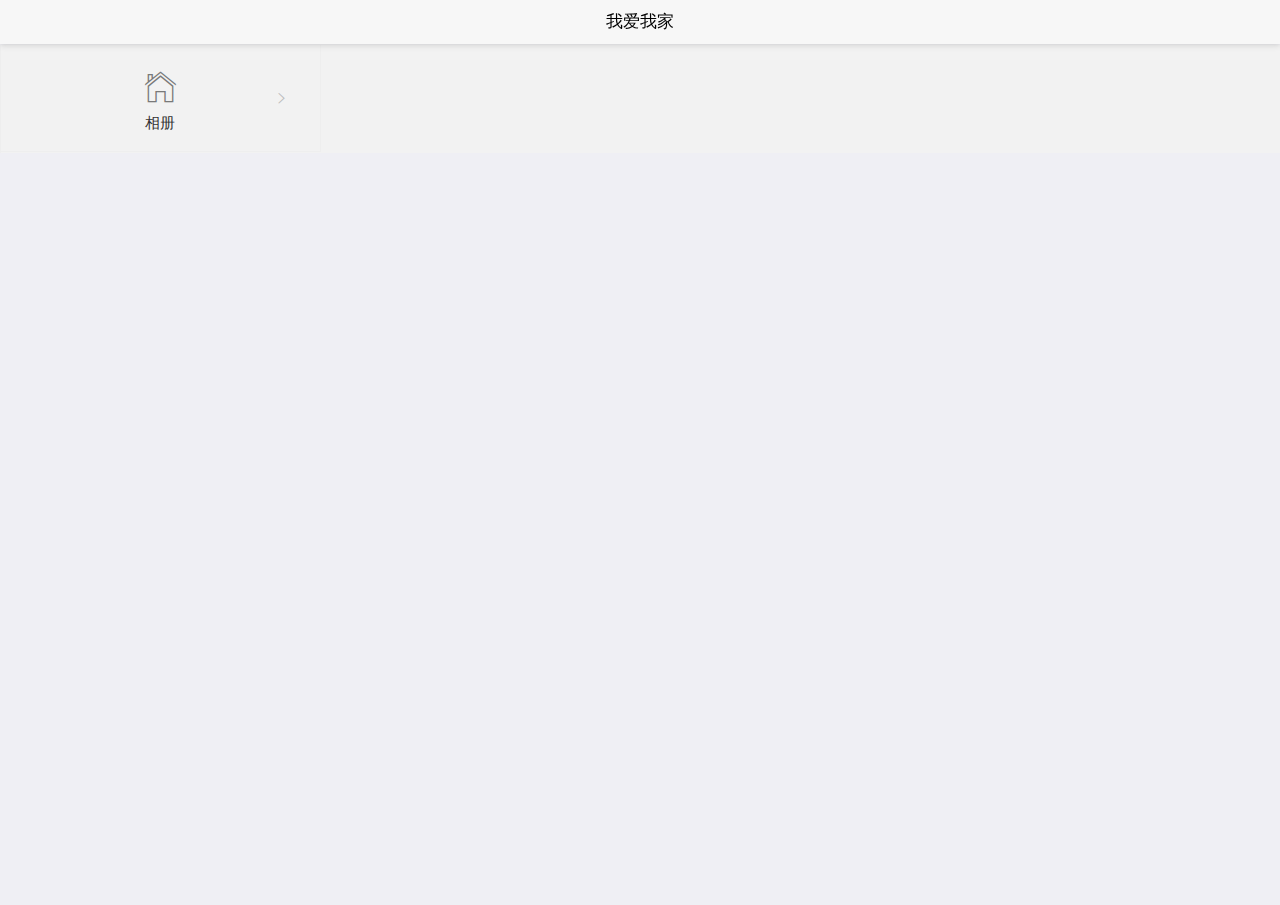
<file: index.html>
<!DOCTYPE html>
<html>

	<head>
		<meta charset="utf-8">
		<title>Hello MUI</title>
		<meta name="viewport" content="width=device-width, initial-scale=1,maximum-scale=1, user-scalable=no">
		<meta name="apple-mobile-web-app-capable" content="yes">
		<meta name="apple-mobile-web-app-status-bar-style" content="black">

		<link rel="stylesheet" href="css/mui.min.css">
	</head>

	<body>
		<header class="mui-bar mui-bar-nav">
			<h1 class="mui-title">我爱我家</h1>
		</header>
		<script src="js/mui.min.js"></script>
		<script src="js/update.js" type="text/javascript" charset="utf-8"></script>
		<script>
			var menu = null,
				main = null;
			var showMenu = false;
			mui.init({
				swipeBack: false,
				statusBarBackground: '#f7f7f7',
				gestureConfig: {
					doubletap: true
				},
				subpages: [{
					id: 'home',
					url: 'home.html',
					styles: {
						top: '45px',
						bottom: 0,
						bounce: 'vertical'
					}
				}]
			});
			mui.plusReady(function() {
				//仅支持竖屏显示
				plus.screen.lockOrientation("portrait-primary");
				main = plus.webview.currentWebview();
				main.addEventListener('maskClick', closeMenu);
				//处理侧滑导航，为了避免和子页面初始化等竞争资源，延迟加载侧滑页面；
				setTimeout(function() {
					menu = mui.preload({
						id: 'index-menu',
						url: 'index-menu.html',
						styles: {
							left: 0,
							width: '70%',
							zindex: -1
						},
						show: {
							aniShow: 'none'
						}
					});
				}, 200);
			});
			var isInTransition = false;
			/**
			 * 显示侧滑菜单
			 */
			function openMenu() {
				if (isInTransition) {
					return;
				}
				if (!showMenu) {
					//侧滑菜单处于隐藏状态，则立即显示出来；
					isInTransition = true;
					menu.setStyle({
						mask: 'rgba(0,0,0,0)'
					}); //menu设置透明遮罩防止点击
					menu.show('none', 0, function() {
						//主窗体开始侧滑并显示遮罩
						main.setStyle({
							mask: 'rgba(0,0,0,0.4)',
							left: '70%',
							transition: {
								duration: 150
							}
						});
						mui.later(function() {
							isInTransition = false;
							menu.setStyle({
								mask: "none"
							}); //移除menu的mask
						}, 160);
						showMenu = true;
					});
				}
			};
			/**
			 * 关闭菜单
			 */
			function closeMenu() {
				if (isInTransition) {
					return;
				}
				if (showMenu) {
					//关闭遮罩；
					//主窗体开始侧滑；
					isInTransition = true;
					main.setStyle({
						mask: 'none',
						left: '0',
						transition: {
							duration: 200
						}
					});
					showMenu = false;
					//等动画结束后，隐藏菜单webview，节省资源；
					mui.later(function() {
						isInTransition = false;
						menu.hide();
					}, 300);
				}
			};
			//点击左上角侧滑图标，打开侧滑菜单；
			document.querySelector('.mui-icon-bars').addEventListener('tap', function(e) {
				if (showMenu) {
					closeMenu();
				} else {
					openMenu();
				}
			});
			//敲击顶部导航，内容区回到顶部
			document.querySelector('header').addEventListener('doubletap', function() {
				main.children()[0].evalJS('mui.scrollTo(0, 100)');
			});
			//主界面向右滑动，若菜单未显示，则显示菜单；否则不做任何操作
			window.addEventListener("swiperight", openMenu);
			//主界面向左滑动，若菜单已显示，则关闭菜单；否则，不做任何操作；
			window.addEventListener("swipeleft", closeMenu);
			//侧滑菜单触发关闭菜单命令
			window.addEventListener("menu:close", closeMenu);
			window.addEventListener("menu:open", openMenu);
			//重写mui.menu方法，Android版本menu按键按下可自动打开、关闭侧滑菜单；
			mui.menu = function() {
					if (showMenu) {
						closeMenu();
					} else {
						openMenu();
					}
				}
				//处理右上角关于图标的点击事件；
			var subWebview = null,
				template = null;
			document.getElementById('info').addEventListener('tap', function() {
				if (!mui.os.plus) {
					mui.openWindow({
						url: "examples/info.html",
						id: "info",
						show: {
							aniShow: 'zoom-fade-out',
							duration: 300
						}
					});
					return;
				}
				if (subWebview == null) {
					//获取共用父窗体
					template = plus.webview.getWebviewById("default-main");
				}
				if (template) {
					subWebview = template.children()[0];
					subWebview.loadURL('examples/info.html');
					//修改共用父模板的标题
					mui.fire(template, 'updateHeader', {
						title: '关于',
						showMenu: false
					});
					template.show('slide-in-right', 150);
				}
				//				mui.openWindow({
				//					url:"examples/info.html",
				//					id:"info",
				//					show:{
				//						aniShow:'zoom-fade-out',
				//						duration:300
				//					}
				//				});
			});
			//首页返回键处理
			//处理逻辑：1秒内，连续两次按返回键，则退出应用；
			var first = null;
			mui.back = function() {
				if (showMenu) {
					closeMenu();
				} else {
					//首次按键，提示‘再按一次退出应用’
					if (!first) {
						first = new Date().getTime();
						mui.toast('再按一次退出应用');
						setTimeout(function() {
							first = null;
						}, 1000);
					} else {
						if (new Date().getTime() - first < 1000) {
							plus.runtime.quit();
						}
					}
				}
			};
		</script>
	</body>

</html>
</file>
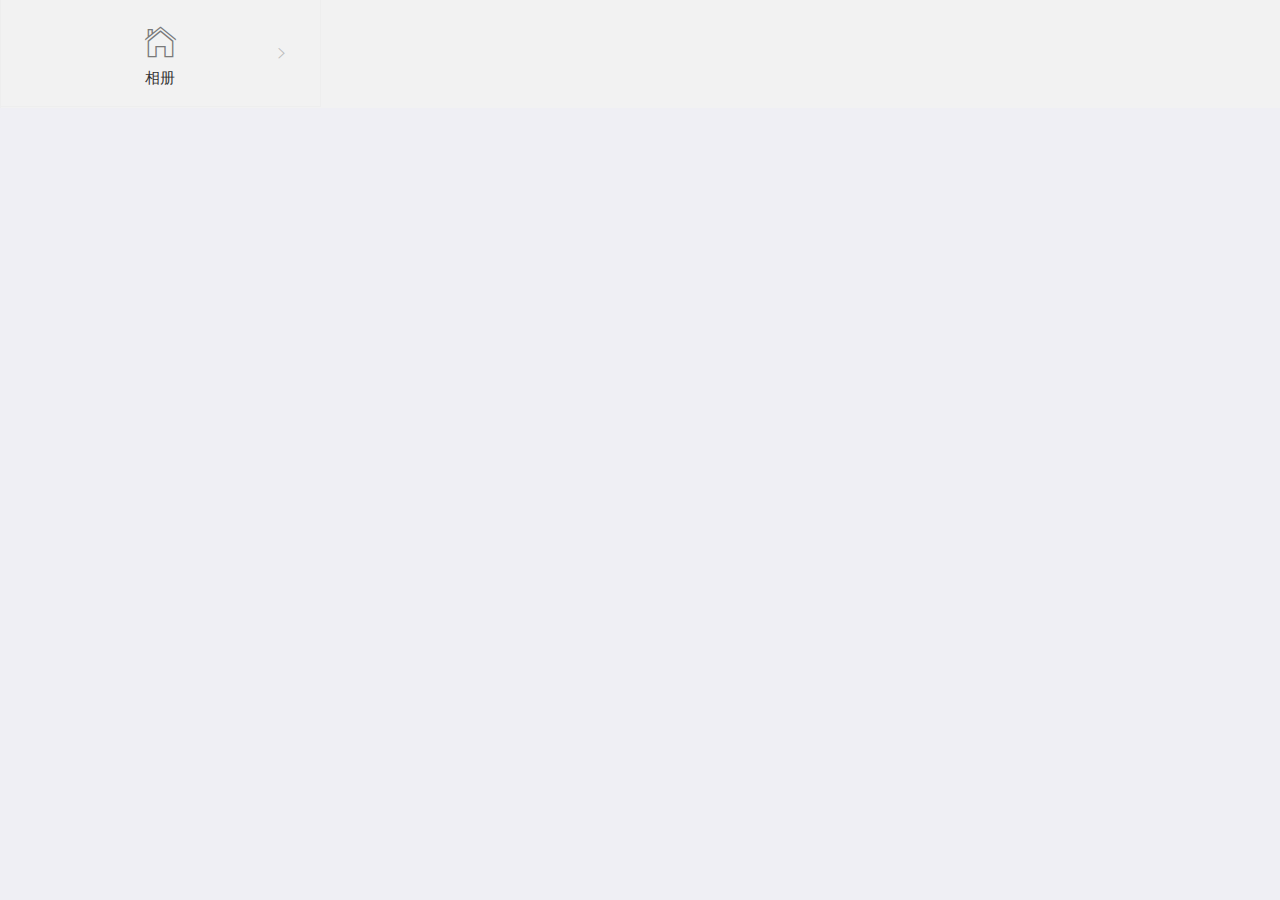
<file: home.html>
<!DOCTYPE html>
<html>

	<head>
		<meta charset="utf-8">
		<title>Hello MUI</title>
		<meta name="viewport" content="width=device-width, initial-scale=1,maximum-scale=1, user-scalable=no">
		<meta name="apple-mobile-web-app-capable" content="yes">
		<meta name="apple-mobile-web-app-status-bar-style" content="black">
		<link rel="stylesheet" href="css/mui.min.css">
		<style type="text/css">
			#list {
				/*避免导航边框和列表背景边框重叠，看起来像两条边框似得；*/
				margin-top: -1px;
			}
		</style>
	</head>

	<body>
		<div class="mui-content">
			<ul id="list" class="mui-table-view mui-grid-view mui-grid-9">
	            <li class="mui-table-view-cell mui-media mui-col-xs-4 mui-col-sm-3">
		            	<a class="mui-navigate-right" open-type="common" href="views/album_list.html">
	                    <span class="mui-icon mui-icon-home"></span>
	                    <div class="mui-media-body">相册</div>
		            </a>
	            </li>
	        </ul>
		</div>
		<script src="js/mui.min.js"></script>
		<script>
			var aniShow = "pop-in";
			 //只有ios支持的功能需要在Android平台隐藏；
			if (mui.os.android) {
				var list = document.querySelectorAll('.ios-only');
				if (list) {
					for (var i = 0; i < list.length; i++) {
						list[i].style.display = 'none';
					}
				}
				//Android平台暂时使用slide-in-right动画
				if(parseFloat(mui.os.version)<4.4){
					aniShow = "slide-in-right";
				}
			}
			//初始化，并预加载webview模式的选项卡			
			function preload () {
				mui.preload({
					url:'examples/tab-webview-main.html',
					styles: {
						popGesture: 'hide'
					}
				});
				mui.preload({
					url:"examples/pullrefresh_main.html",
					styles:{
						popGesture:'hide'
					}
				});
			}
			var templates = {};
			var getTemplate = function(name, header, content) {
				var template = templates[name];
				if (!template) {
					//预加载共用父模板；
					var headerWebview = mui.preload({
						url: header,
						id: name + "-main",
						styles: {
							popGesture: "hide",
						},
						extras: {
							mType: 'main'
						}
					});
					//预加载共用子webview
					var subWebview = mui.preload({
						url: !content ? "" : content,
						id: name + "-sub",
						styles: {
							top: '45px',
							bottom: '0px',
						},
						extras: {
							mType: 'sub'
						}
					});
					subWebview.addEventListener('loaded', function() {
						setTimeout(function() {
							subWebview.show();
						}, 50);
					});
					subWebview.hide();
					headerWebview.append(subWebview);
					//iOS平台支持侧滑关闭，父窗体侧滑隐藏后，同时需要隐藏子窗体；
					if (mui.os.ios) { //5+父窗体隐藏，子窗体还可以看到？不符合逻辑吧？
						headerWebview.addEventListener('hide', function() {
							subWebview.hide("none");
						});
					}
					templates[name] = template = {
						name: name,
						header: headerWebview,
						content: subWebview,
					};
				}
				return template;
			};
			var initTemplates = function() {
				getTemplate('default', 'examples/template.html');
			};
			mui.plusReady(function() {
				//读取本地存储，检查是否为首次启动
				var showGuide = plus.storage.getItem("lauchFlag");
				if(showGuide){
					//有值，说明已经显示过了，无需显示；
					//关闭splash页面；
					plus.navigator.closeSplashscreen();
					plus.navigator.setFullscreen(false);
					//初始化模板
					initTemplates(); 
					//预加载
					preload();
				}else{
					//显示启动导航
					mui.openWindow({
						id:'guide',
						url:'examples/guide.html',
						show:{
							aniShow:'none'
						},
						waiting:{
							autoShow:false
						}
					});
					//延迟的原因：优先打开启动导航页面，避免资源争夺
					setTimeout(function () {
						//初始化模板
						initTemplates(); 
						//预加载
						preload();
					},200);
				}
			});
			 //主列表点击事件
			mui('#list').on('tap', 'a', function() {
				var id = this.getAttribute('href');
				var href = this.href;
				var type = this.getAttribute("open-type");
				//不使用父子模板方案的页面
				if (type == "common") {
					var webview_style = {
						popGesture: "close"
					};
					//侧滑菜单需动态控制一下zindex值；
					if (~id.indexOf('offcanvas-')) {
						webview_style.zindex = 9998;
						webview_style.popGesture = ~id.indexOf('offcanvas-with-right') ? "close" : "none";
					}
					//图标界面需要启动硬件加速
					if(~id.indexOf('icons.html')){
						webview_style.hardwareAccelerated = true;
					}
					mui.openWindow({
						id: id,
						url: this.href,
						styles: webview_style,
						show: {
							aniShow: aniShow
						},
						waiting: {
							autoShow: false
						}
					});
				} else if (id && ~id.indexOf('.html')) {
					if (!mui.os.plus || (!~id.indexOf('popovers.html')&&mui.os.ios)) {
						mui.openWindow({
							id: id,
							url: this.href,
							styles: {
								popGesture: 'close'
							},
							show: {
								aniShow: aniShow
							},
							waiting: {
								autoShow: false
							}
						});
					} else {
						//TODO  by chb 当初这么设计，是为了一个App中有多个模板，目前仅有一个模板的情况下，实际上无需这么复杂
						//使用父子模板方案打开的页面
						//获得共用模板组
						var template = getTemplate('default');
						//判断是否显示右上角menu图标；
						var showMenu = ~href.indexOf('popovers.html') ? true : false;
						//获得共用父模板
						var headerWebview = template.header;
						//获得共用子webview
						var contentWebview = template.content;
						var title = this.innerText.trim();
						//通知模板修改标题，并显示隐藏右上角图标；
						mui.fire(headerWebview, 'updateHeader', {
							title: title,
							showMenu: showMenu,
							target:href,
							aniShow: aniShow
						});
						
						if(mui.os.ios||(mui.os.android&&parseFloat(mui.os.version)<4.4)){
							var reload = true;
							if (!template.loaded) {
								if (contentWebview.getURL() != this.href) {
									contentWebview.loadURL(this.href);
								} else {
									reload = false;
								}
							} else {
								reload = false;
							}
							(!reload) && contentWebview.show();
							
							headerWebview.show(aniShow, 150);
						}
					}
				}
			});
			var index = null; //主页面
			function openMenu() {
				!index && (index = mui.currentWebview.parent());
				mui.fire(index, "menu:open");
			}
			//在android4.4.2中的swipe事件，需要preventDefault一下，否则触发不正常
			window.addEventListener('dragstart', function(e) {
				mui.gestures.touch.lockDirection = true; //锁定方向
				mui.gestures.touch.startDirection = e.detail.direction;
			});
			window.addEventListener('dragright', function(e) {
				if (!mui.isScrolling) {
					e.detail.gesture.preventDefault();
				}
			});
			 //监听右滑事件，若侧滑菜单未显示，右滑要显示菜单；
			window.addEventListener("swiperight", function(e) {
				//默认滑动角度在-45度到45度之间，都会触发右滑菜单，为避免误操作，可自定义限制滑动角度；
				if (Math.abs(e.detail.angle) < 4) {
					openMenu();
				}
			});
		</script>
	</body>

</html>
</file>
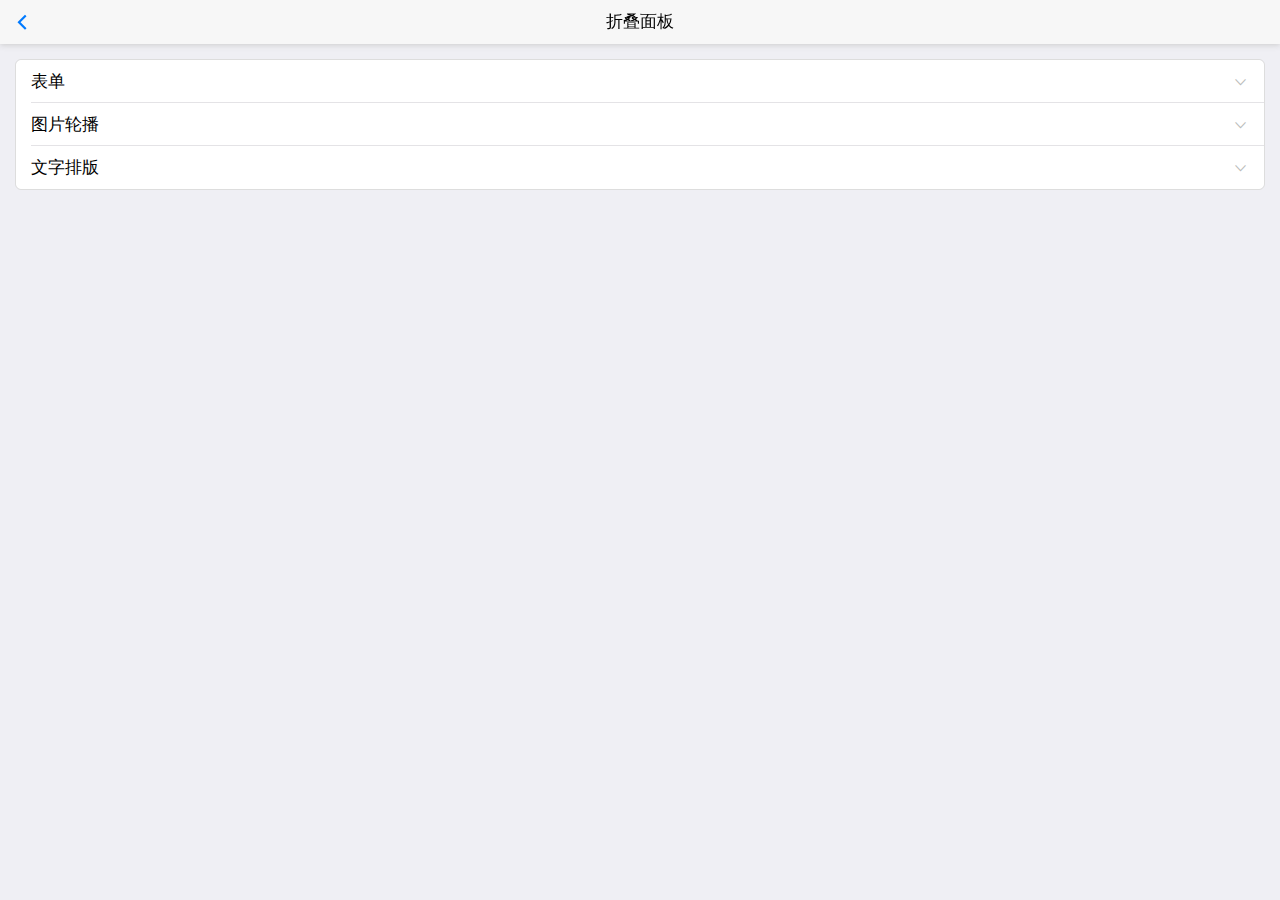
<file: examples/accordion.html>
<!DOCTYPE html>
<html>

	<head>
		<meta charset="utf-8">
		<title>Hello MUI</title>
		<meta name="viewport" content="width=device-width, initial-scale=1,maximum-scale=1,user-scalable=no">
		<meta name="apple-mobile-web-app-capable" content="yes">
		<meta name="apple-mobile-web-app-status-bar-style" content="black">

		<!--标准mui.css-->
		<link rel="stylesheet" href="../css/mui.min.css">
		<!--App自定义的css-->
		<link rel="stylesheet" type="text/css" href="../css/app.css"/>
		
	</head>
	<body>
		<header class="mui-bar mui-bar-nav">
			<a class="mui-action-back mui-icon mui-icon-left-nav mui-pull-left"></a>
			<h1 class="mui-title">折叠面板</h1>
		</header>
		<div class="mui-content">
			<div class="mui-card">
				<ul class="mui-table-view">
					<li class="mui-table-view-cell mui-collapse">
						<a class="mui-navigate-right" href="#">表单</a>
						<div class="mui-collapse-content">
							<form class="mui-input-group">
								<div class="mui-input-row">
									<label>Input</label>
									<input type="text" placeholder="普通输入框">
								</div>
								<div class="mui-input-row">
									<label>Input</label>
									<input type="text" class="mui-input-clear" placeholder="带清除按钮的输入框">
								</div>
		
								<div class="mui-input-row mui-plus-visible">
									<label>Input</label>
									<input type="text" class="mui-input-speech mui-input-clear" placeholder="语音输入">
								</div>
								<div class="mui-button-row">
									<button class="mui-btn mui-btn-primary" type="button" onclick="return false;">确认</button>&nbsp;&nbsp;
									<button class="mui-btn mui-btn-primary" type="button" onclick="return false;">取消</button>
								</div>
							</form>
						</div>
					</li>
					<li class="mui-table-view-cell mui-collapse">
						<a class="mui-navigate-right" href="#">图片轮播</a>
						<div class="mui-collapse-content">
							<div id="slider" class="mui-slider">
								<div class="mui-slider-group mui-slider-loop">
									<!-- 额外增加的一个节点(循环轮播：第一个节点是最后一张轮播) -->
									<div class="mui-slider-item mui-slider-item-duplicate">
										<a href="#">
											<img src="../images/yuantiao.jpg">
										</a>
									</div>
									<!-- 第一张 -->
									<div class="mui-slider-item">
										<a href="#">
											<img src="../images/shuijiao.jpg">
										</a>
									</div>
									<!-- 第二张 -->
									<div class="mui-slider-item">
										<a href="#">
											<img src="../images/muwu.jpg">
										</a>
									</div>
									<!-- 第三张 -->
									<div class="mui-slider-item">
										<a href="#">
											<img src="../images/cbd.jpg">
										</a>
									</div>
									<!-- 第四张 -->
									<div class="mui-slider-item">
										<a href="#">
											<img src="../images/yuantiao.jpg">
										</a>
									</div>
									<!-- 额外增加的一个节点(循环轮播：最后一个节点是第一张轮播) -->
									<div class="mui-slider-item mui-slider-item-duplicate">
										<a href="#">
											<img src="../images/shuijiao.jpg">
										</a>
									</div>
								</div>
								<div class="mui-slider-indicator">
									<div class="mui-indicator mui-active"></div>
									<div class="mui-indicator"></div>
									<div class="mui-indicator"></div>
									<div class="mui-indicator"></div>
								</div>
							</div>
						</div>
					</li>
					<li class="mui-table-view-cell mui-collapse">
						<a class="mui-navigate-right" href="#">文字排版</a>
						<div class="mui-collapse-content">
							<h1>h1. Heading</h1>
							<h2>h2. Heading</h2>
							<h3>h3. Heading</h3>
							<h4>h4. Heading</h4>
							<h5>h5. Heading</h5>
							<h6>h6. Heading</h6>
							<p>
								p. 目前最接近原生App效果的框架。
							</p>
						</div>
					</li>
				</ul>
			</div>
		</div>
		<script src="../js/mui.min.js"></script>
		<script>
			mui.init({
				swipeBack:true //启用右滑关闭功能
			});
		</script>
	</body>

</html>
</file>
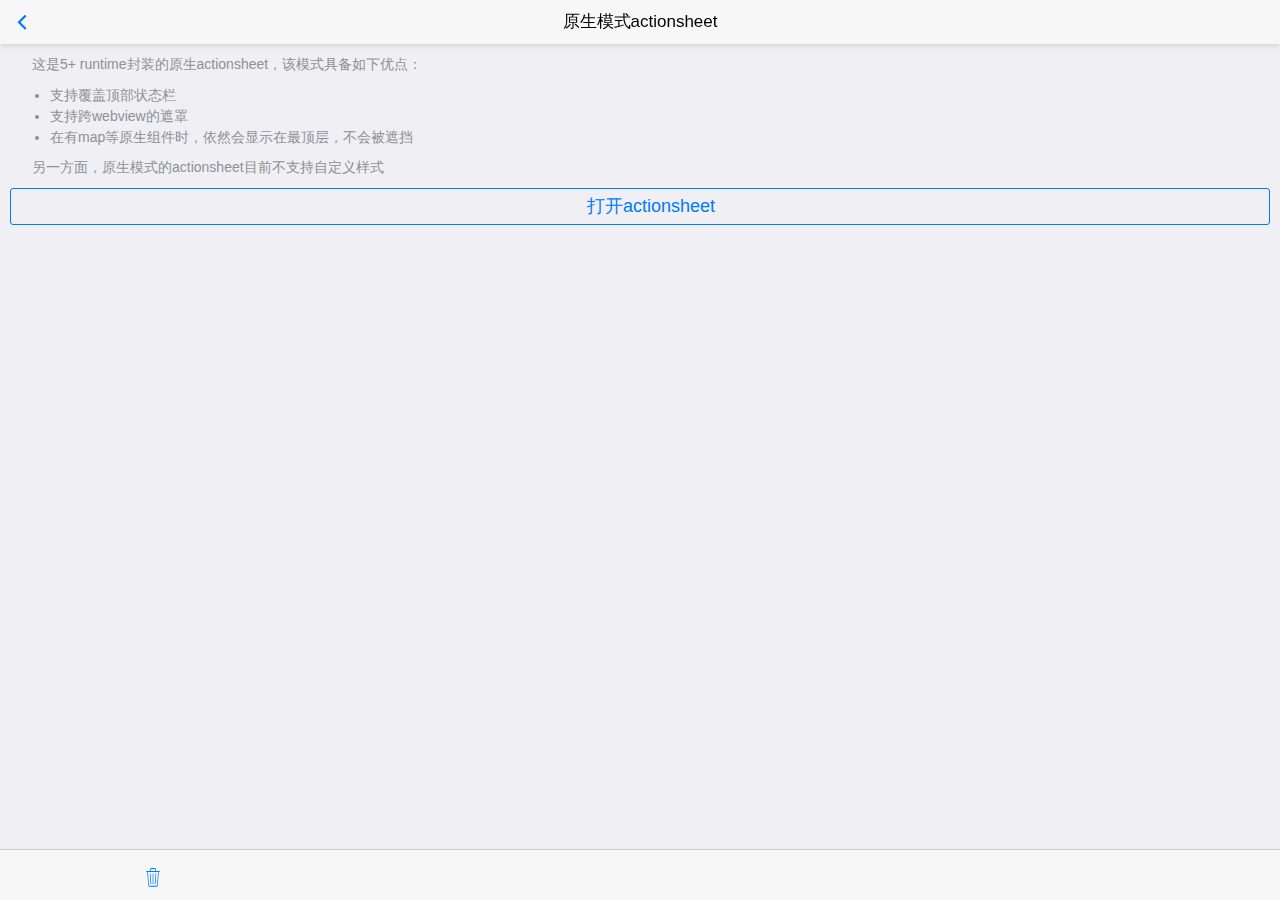
<file: examples/actionsheet-plus.html>
<!DOCTYPE html>
<html>

	<head>
		<meta charset="utf-8">
		<title>Hello MUI</title>
		<meta name="viewport" content="width=device-width, initial-scale=1,maximum-scale=1,user-scalable=no">
		<meta name="apple-mobile-web-app-capable" content="yes">
		<meta name="apple-mobile-web-app-status-bar-style" content="black">

		<!--标准mui.css-->
		<link rel="stylesheet" href="../css/mui.min.css">
		<!--App自定义的css-->
		<link rel="stylesheet" type="text/css" href="../css/app.css"/>
		<style>
			p {
				text-indent: 22px;
			}
			span.mui-icon {
				font-size: 14px;
				color: #007aff;
				margin-left: -15px;
				padding-right: 10px;
			}
			#info{
		  		padding: 20px 10px ;
		  	}
		  	.des{
		  		margin: .5em 0;
		  	}
		  	.des>li{
		  		font-size: 14px;
				color: #8f8f94;
		  	}
		</style>
	</head>

	<body>

		<header class="mui-bar mui-bar-nav">
			<a class="mui-action-back mui-icon mui-icon-left-nav mui-pull-left"></a>
			<h1 class="mui-title">原生模式actionsheet</h1>
		</header>
		<nav class="mui-bar mui-bar-tab">
			<a id="delete-btn" class="mui-tab-item">
				<span class="mui-icon mui-icon-trash"></span>
			</a>
			<a class="mui-tab-item" href="#">
			</a>
			<a class="mui-tab-item" href="#">
			</a>
			<a class="mui-tab-item" href="#">
			</a>
		</nav>
		<div class="mui-content">
			<div class="mui-content-padded">
				<p>这是5+ runtime封装的原生actionsheet，该模式具备如下优点：</p>
				<ul class="des">
					<li>支持覆盖顶部状态栏</li>
					<li>支持跨webview的遮罩</li>
					<li>在有map等原生组件时，依然会显示在最顶层，不会被遮挡</li>
				</ul>	
				<p>另一方面，原生模式的actionsheet目前不支持自定义样式</p>	
				
				<p>
					<a id="picture-btn" class="mui-btn mui-btn-primary mui-btn-block mui-btn-outlined" style="padding: 5px 20px;">打开actionsheet</a>
				</p>
			</div>
		</div>
		<p id="info"></p>
	</body>
	<script src="../js/mui.min.js"></script>
	<script>
		mui.init({
			swipeBack:true //启用右滑关闭功能
		});
		mui('body').on('shown', '.mui-popover', function(e) {
			//console.log('shown', e.detail.id);//detail为当前popover元素
		});
		mui('body').on('hidden', '.mui-popover', function(e) {
			//console.log('hidden', e.detail.id);//detail为当前popover元素
		});
		var info = document.getElementById("info");
		document.getElementById("picture-btn").addEventListener('tap',function () {
			var btnArray = [{title:"拍照或录像"},{title:"选取现有的"}];
			plus.nativeUI.actionSheet( {
				title:"选择照片",
				cancel:"取消",
				buttons:btnArray
			}, function(e){
				var index = e.index;
				var text = "你刚点击了\"";
				switch (index){
					case 0:
						text += "取消";
						break;
					case 1:
						text += "拍照或录像";
						break;
					case 2:
						text += "选取现有的";
						break;
				}
				info.innerHTML = text+"\"按钮";
			} );
		});
		document.getElementById("delete-btn").addEventListener('tap',function () {
			var btnArray = [{title:"删除信息",style:"destructive"}];
			plus.nativeUI.actionSheet( {
				cancel:"取消",
				buttons:btnArray
			}, function(e){
				var index = e.index;
				var text = "你刚点击了\"";
				switch (index){
					case 0:
						text += "取消";
						break;
					case 1:
						text += "删除信息";
						break;
				}
				info.innerHTML = text+"\"按钮";
			} );
		});
	</script>

</html>
</file>
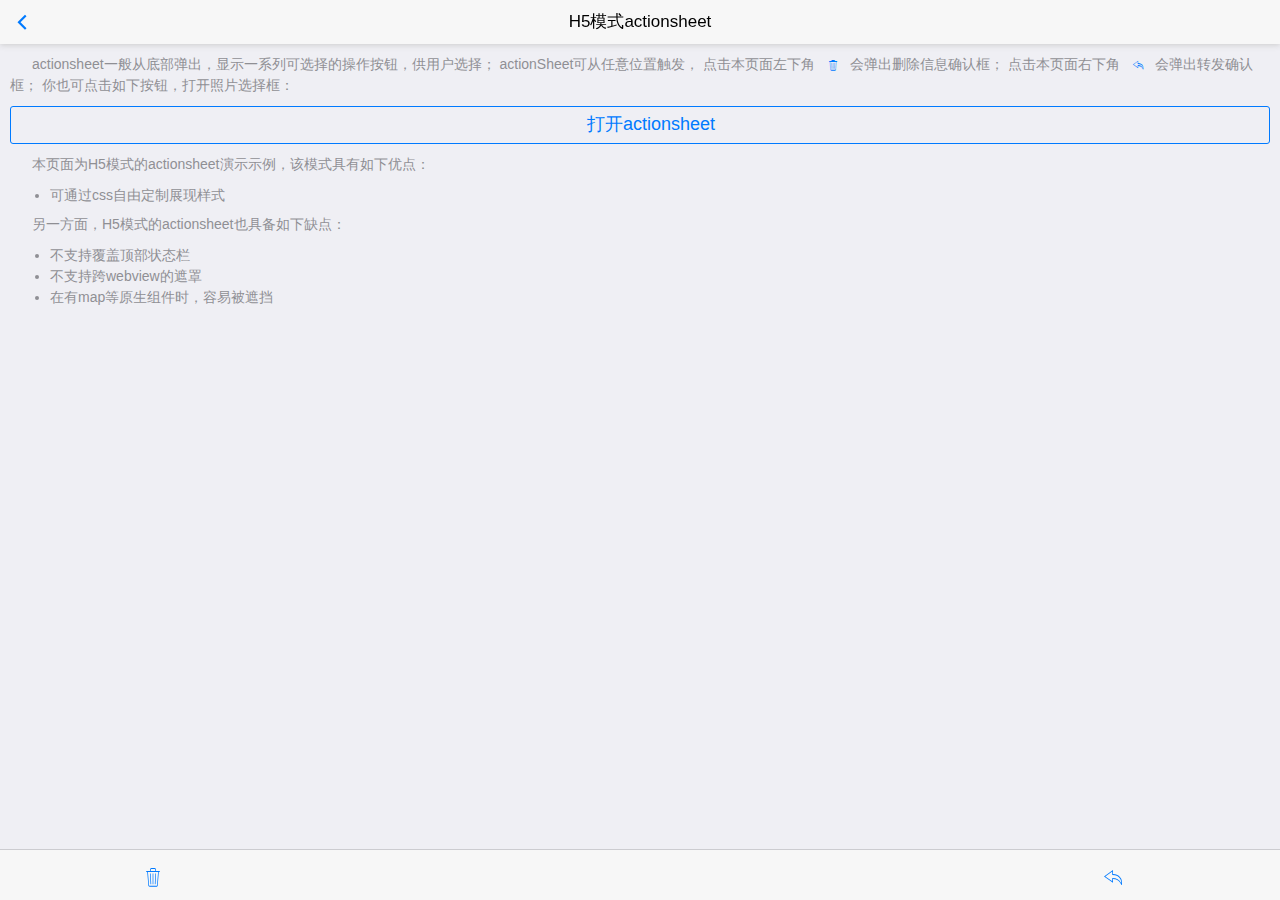
<file: examples/actionsheet.html>
<!DOCTYPE html>
<html>

	<head>
		<meta charset="utf-8">
		<title>Hello MUI</title>
		<meta name="viewport" content="width=device-width, initial-scale=1,maximum-scale=1,user-scalable=no">
		<meta name="apple-mobile-web-app-capable" content="yes">
		<meta name="apple-mobile-web-app-status-bar-style" content="black">
		<!--标准mui.css-->
		<link rel="stylesheet" href="../css/mui.min.css">
		<!--App自定义的css-->
		<link rel="stylesheet" type="text/css" href="../css/app.css"/>
		<style>
			p {
				text-indent: 22px;
			}
			span.mui-icon {
				font-size: 14px;
				color: #007aff;
				margin-left: -15px;
				padding-right: 10px;
			}
			#info {
				padding: 20px 10px;
			}
			.des {
				margin: .5em 0;
			}
			.des>li {
				font-size: 14px;
				color: #8f8f94;
			}
		</style>
	</head>

	<body>

		<header class="mui-bar mui-bar-nav">
			<a class="mui-action-back mui-icon mui-icon-left-nav mui-pull-left"></a>
			<h1 class="mui-title">H5模式actionsheet</h1>
		</header>
		<nav class="mui-bar mui-bar-tab">
			<a class="mui-tab-item" href="#delete">
				<span class="mui-icon mui-icon-trash"></span>
			</a>
			<a class="mui-tab-item" href="#">
			</a>
			<a class="mui-tab-item" href="#">
			</a>
			<a class="mui-tab-item" href="#forward">
				<span class="mui-icon mui-icon-undo"></span>
			</a>
		</nav>
		<div class="mui-content">
			<div class="mui-content-padded">
				<p>actionsheet一般从底部弹出，显示一系列可选择的操作按钮，供用户选择； actionSheet可从任意位置触发， 点击本页面左下角
					<span class="mui-icon mui-icon-trash"></span>会弹出删除信息确认框； 点击本页面右下角
					<span class="mui-icon mui-icon-undo"></span>会弹出转发确认框； 你也可点击如下按钮，打开照片选择框：
				</p>
				<p>
					<a href="#picture" class="mui-btn mui-btn-primary mui-btn-block mui-btn-outlined" style="padding: 5px 20px;">打开actionsheet</a>
				</p>
				<p>本页面为H5模式的actionsheet演示示例，该模式具有如下优点：</p>
				<ul class="des">
					<li>可通过css自由定制展现样式</li>
				</ul>

				<p>另一方面，H5模式的actionsheet也具备如下缺点：</p>
				<ul class="des">
					<li>不支持覆盖顶部状态栏</li>
					<li>不支持跨webview的遮罩</li>
					<li>在有map等原生组件时，容易被遮挡</li>
				</ul>
				<p id="info"></p>
			</div>
		</div>

		<div id="delete" class="mui-popover mui-popover-action mui-popover-bottom">
			<ul class="mui-table-view">
				<li class="mui-table-view-cell">
					<a href="#" style="color: #FF3B30;">删除信息</a>
				</li>
			</ul>
			<ul class="mui-table-view">
				<li class="mui-table-view-cell">
					<a href="#delete"><b>取消</b></a>
				</li>
			</ul>
		</div>
		<div id="forward" class="mui-popover mui-popover-action mui-popover-bottom">
			<ul class="mui-table-view">
				<li class="mui-table-view-cell">
					<a href="#">回复</a>
				</li>
				<li class="mui-table-view-cell">
					<a href="#">转发</a>
				</li>
				<li class="mui-table-view-cell">
					<a href="#">打印</a>
				</li>
			</ul>
			<ul class="mui-table-view">
				<li class="mui-table-view-cell">
					<a href="#forward"><b>取消</b></a>
				</li>
			</ul>
		</div>
		<div id="picture" class="mui-popover mui-popover-action mui-popover-bottom">
			<ul class="mui-table-view">
				<li class="mui-table-view-cell">
					<a href="#">拍照或录像</a>
				</li>
				<li class="mui-table-view-cell">
					<a href="#">选取现有的</a>
				</li>
			</ul>
			<ul class="mui-table-view">
				<li class="mui-table-view-cell">
					<a href="#picture"><b>取消</b></a>
				</li>
			</ul>
		</div>

	</body>
	<script src="../js/mui.min.js"></script>
	<script>
		mui.init({
			swipeBack:true //启用右滑关闭功能
		});
		mui('body').on('shown', '.mui-popover', function(e) {
			//console.log('shown', e.detail.id);//detail为当前popover元素
		});
		mui('body').on('hidden', '.mui-popover', function(e) {
			//console.log('hidden', e.detail.id);//detail为当前popover元素
		});
		var info = document.getElementById("info");
		mui('body').on('tap', '.mui-popover-action li>a', function() {
			var a = this,
				parent;
			//根据点击按钮，反推当前是哪个actionsheet
			for (parent = a.parentNode; parent != document.body; parent = parent.parentNode) {
				if (parent.classList.contains('mui-popover-action')) {
					break;
				}
			}
			//关闭actionsheet
			mui('#' + parent.id).popover('toggle');
			info.innerHTML = "你刚点击了\"" + a.innerHTML + "\"按钮";
		})
	</script>

</html>
</file>
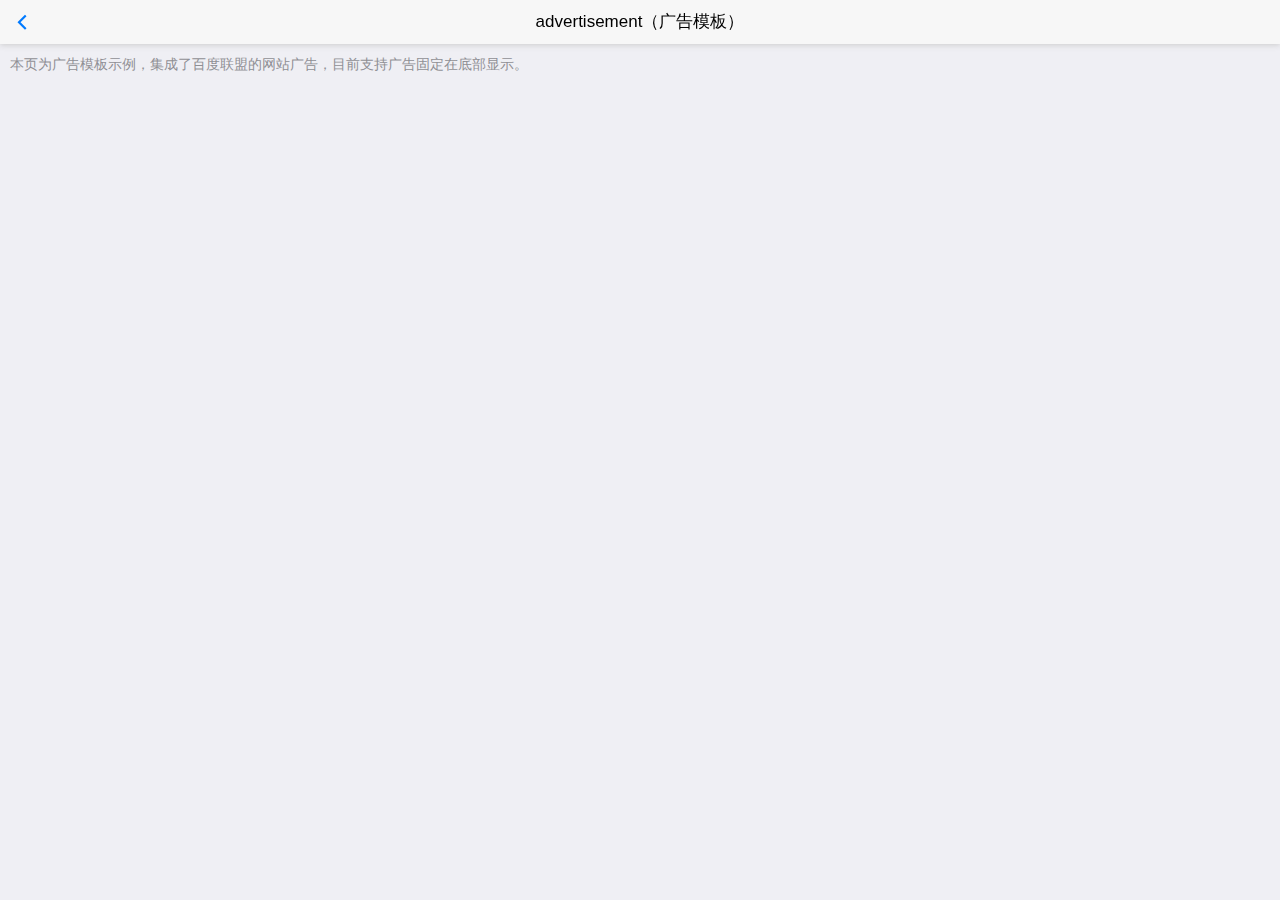
<file: examples/ad.html>
<!DOCTYPE html>
<html>

	<head>
		<meta charset="utf-8">
		<meta name="viewport" content="width=device-width,initial-scale=1,minimum-scale=1,maximum-scale=1,user-scalable=no" />
		<title></title>
		<script src="../js/mui.min.js"></script>
		<link href="../css/mui.min.css" rel="stylesheet" />
		<script type="text/javascript" charset="utf-8">
			mui.init();
		</script>
	</head>

	<body>
		<header class="mui-bar mui-bar-nav">
			<a class="mui-action-back mui-icon mui-icon-left-nav mui-pull-left"></a>
			<h1 class="mui-title">advertisement（广告模板）</h1>
		</header>
		<div class="mui-content">
			<div class="mui-content-padded">
				<p>本页为广告模板示例，集成了百度联盟的网站广告，目前支持广告固定在底部显示。</p>
				
			</div>
		</div>
	</body>
	<script type="text/javascript">
		mui.plusReady(function () {
			if(plus.networkinfo.getCurrentType() == plus.networkinfo.CONNECTION_NONE){
				mui.toast("当前网络不给力，无法加载广告");
			}else{
				//屏幕真实宽度
				var width = window.innerWidth;
				var height = window.innerHeight;
				//根据投放广告的比例，计算广告高度
				var adHeight = parseInt(width)*3/20;
				//广告投放域名地址
				var ltu = encodeURIComponent('http://www.dcloud.io/ad/');
				//投放广告的服务端页面标题
				var title = encodeURIComponent('DCloud HBuilder-做最好的HTML5开发工具||MUI-最接近原生体验的高性能前端框架');
				
				var url = 'http://pos.baidu.com/acom?adn=1&at=97&aurl=&cad=1&ccd=24&cec=UTF-8&cfv=18&ch=0&col=en-US&conOP=0&cpa=1&dai=1&dis=0&ltr=&lunum=6&n=99099160_cpr&pis=10000x10000&ps=0x0&qn=31f2f2a7de233256&rad=&rsi5=4&rss0=&rss1=&rss2=&rss3=&rss4=&rss5=&rss6=&rss7=&scale=20.3&skin=mobile_skin_white_blue&td_id=2206321&tn=template_inlay_all_mobile&tpr=1436841400149&ts=1&xuanting=0&tt=1436841400136.14.87.89&dtm=BAIDU_DUP2_SETJSONADSLOT&dc=2&wt=1&distp=1001';
				url += '&conW='+width+'&conH='+adHeight+'&ltu='+ltu;
				url += '&di=u2206321';//广告id
				url += '&pcs='+width+'x'+height;
				url += '&psr='+width+'x'+height;
				url += '&pss='+width+'x0';
				url += '&rsi0='+width+'&rsi1='+adHeight;
				url += '&ti='+title;
				
				
				var adBottom = mui.os.ios?('-'+adHeight+'px'):'0';
				
				var ad = plus.webview.create(url,'ad',{height:adHeight+'px',bottom:adBottom});
				//目前Android平台不支持子webview的setStyle动画，因此分平台处理；
				if(mui.os.ios){
					//为了支持iOS平台左侧边缘滑动关闭页面，需要append进去；
					plus.webview.currentWebview().append(ad);
					ad.addEventListener('loaded',function () {
						ad.setStyle({
							bottom:'0',
							transition: {
								duration: 150
							}
						});
					});
				}else{
					ad.addEventListener('loaded',function () {
						ad.show('slide-in-bottom');
					});
				}
				
				ad.appendJsFile('_www/js/ad.js');
				
				//设置主页面的底部留白，否则会被遮住；
				document.querySelector('.mui-content').style.paddingBottom = adHeight + 'px';
			}
			
			
			
		});		

	</script>

</html>
</file>
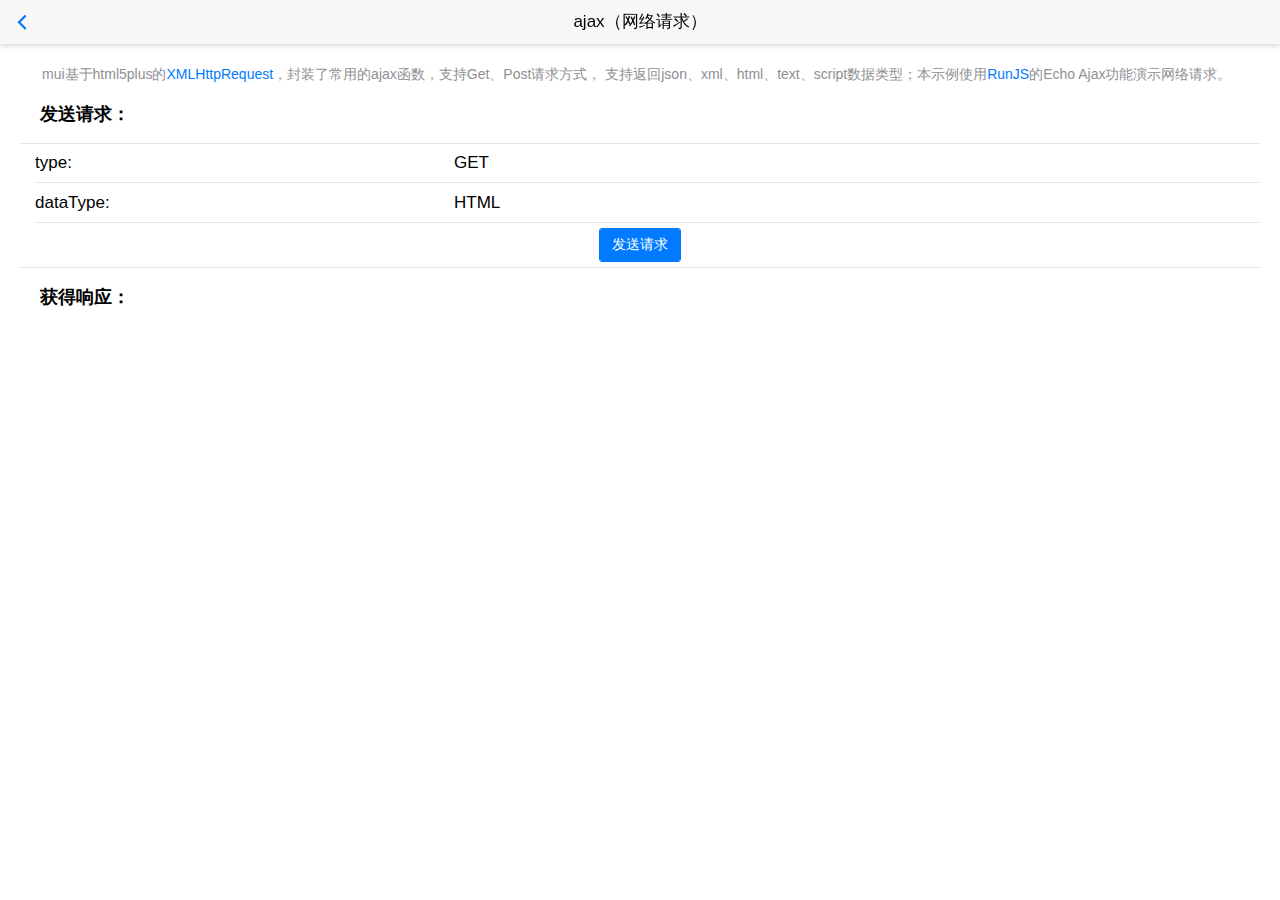
<file: examples/ajax.html>
<!DOCTYPE html>
<html>

	<head>
		<meta charset="utf-8">
		<title>Hello MUI</title>
		<meta name="viewport" content="width=device-width, initial-scale=1,maximum-scale=1,user-scalable=no">
		<meta name="apple-mobile-web-app-capable" content="yes">
		<meta name="apple-mobile-web-app-status-bar-style" content="black">

		<!--标准mui.css-->
		<link rel="stylesheet" href="../css/mui.min.css">
		<!--App自定义的css-->
		<link rel="stylesheet" type="text/css" href="../css/app.css"/>
		<style>
		 	.mui-content-padded {
				padding: 10px;
			}
			body,body .mui-content {
				background-color: #fff !important;
			}
			code {
				word-wrap: break-word;
				word-break: normal;
				font-size: 90%;
				color: #c7254e;
				background-color: #f9f2f4;
				border-radius: 4px;
			}
		</style>
	</head>

	<body>
		<header class="mui-bar mui-bar-nav">
			<a class="mui-action-back mui-icon mui-icon-left-nav mui-pull-left"></a>
			<h1 class="mui-title">ajax（网络请求）</h1>
		</header>
		<div class="mui-content">
			<div class="mui-content-padded" style="padding-bottom: 50px;">
				<p style="text-indent: 22px;">
					mui基于html5plus的<a href="http://www.dcloud.io/docs/api/zh_cn/xhr.shtml">XMLHttpRequest</a>，封装了常用的ajax函数，支持Get、Post请求方式， 支持返回json、xml、html、text、script数据类型；本示例使用<a href="http://www.oschina.net/question/82993_78609">RunJS</a>的Echo Ajax功能演示网络请求。
				</p>
				<h4 class="mui-content-padded">发送请求：</h4>
				<div class="mui-input-group">
					<div class="mui-input-row">
						<label>type:</label>
						<select id="method">
							<option value="get">GET</option>
							<option value="post">POST</option>
						</select>
					</div>
					<div class="mui-input-row">
						<label>dataType:</label>
						<select id="dataType">
							<option value="html">HTML</option>
							<option value="json">JSON</option>
							<option value="xml">XML</option>
						</select>
					</div>
					<div class="mui-button-row">
						<button type="button" id="confirm" class="mui-btn mui-btn-primary">发送请求</button>
					</div>
				</div>
				<h4 class="mui-content-padded">获得响应：</h4>
				<code id="response"></code>
			</div>
		</div>
		<script src="../js/mui.min.js"></script>
		<script>
			(function($) {
				$.init({
					swipeBack:true //启用右滑关闭功能
				});
				
				var network = true;
				if(mui.os.plus){
					mui.plusReady(function () {
						if(plus.networkinfo.getCurrentType()==plus.networkinfo.CONNECTION_NONE){
							network = false;
						}
					});
				}
				
				var methodEl = document.getElementById("method");
				var dataTypeEl = document.getElementById("dataType");
				var respnoseEl = document.getElementById("response");
				//成功响应的回调函数
				var success = function(response) {
					var dataType = dataTypeEl.value;
					if (dataType === 'json') {
						response = JSON.stringify(response);
					} else if (dataType === 'xml') {
						response = new XMLSerializer().serializeToString(response).replace(/</g, "&lt;").replace(/>/g, "&gt;");
					}
					respnoseEl.innerHTML = response;
				};
				//设置全局beforeSend
				$.ajaxSettings.beforeSend = function(xhr, setting) {
					//beforeSend演示,也可在$.ajax({beforeSend:function(){}})中设置单个Ajax的beforeSend
					console.log('beforeSend:::' + JSON.stringify(setting));
				};
				//设置全局complete
				$.ajaxSettings.complete = function(xhr, status) {
					console.log('complete:::' + status);
				}
				var ajax = function() {
					//利用RunJS的Echo Ajax功能测试
					var url = 'http://runjs.cn/action/echo/';
					//请求方式，默认为Get；
					var type = methodEl.value;
					//预期服务器范围的数据类型
					var dataType = dataTypeEl.value;
					//发送数据
					var data = {
						name: "mui",
						version: "pre-release",
						author: "chb",
						description: "最接近原生APP体验的高性能前端框架"
					};
					url = url + (dataType === 'html' ? 'text' : dataType);
					respnoseEl.innerHTML = '正在请求中...';
					if (type === 'get') {
						if (dataType === 'json') {
							$.getJSON(url, data, success);
						} else {
							$.get(url, data, success, dataType);
						}
					} else if (type === 'post') {
						$.post(url, data, success, dataType);
					}
				};
				//发送请求按钮的点击事件
				document.getElementById("confirm").addEventListener('tap', function() {
					if(network){
						ajax();
					}else{
						mui.toast("当前网络不给力，请稍后再试");
					}
				});
				//点击描述中链接时，打开对应网页介绍；
				$('body').on('tap', 'a', function(e) {
					var href = this.getAttribute('href');
					if (href) {
						if (window.plus) {
							plus.runtime.openURL(href);
						} else {
							location.href = href;
						}
					}
				});
			})(mui);
		</script>
	</body>

</html>
</file>
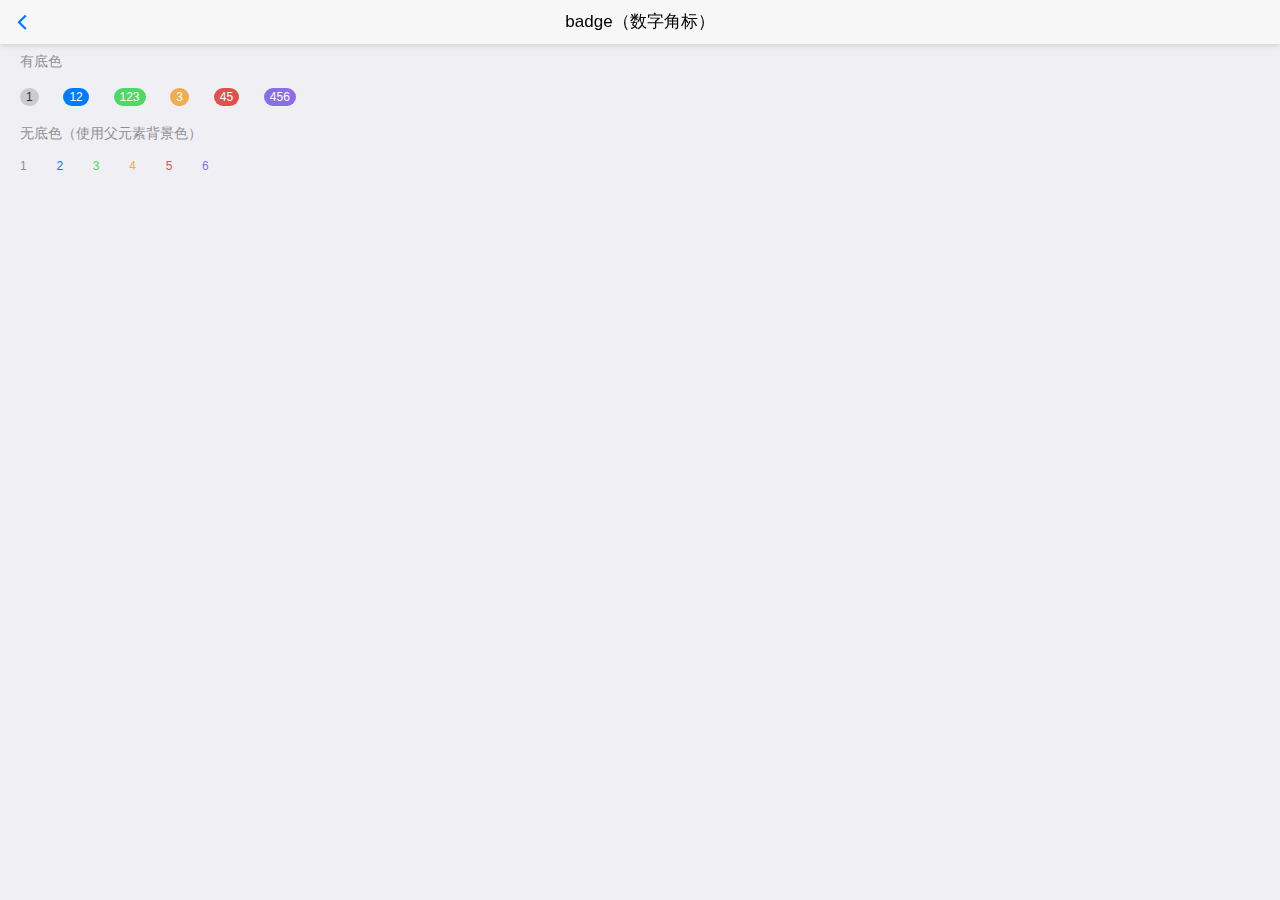
<file: examples/badges.html>
<!DOCTYPE html>
<html>

	<head>
		<meta charset="utf-8">
		<title>Hello MUI</title>
		<meta name="viewport" content="width=device-width, initial-scale=1,maximum-scale=1,user-scalable=no">
		<meta name="apple-mobile-web-app-capable" content="yes">
		<meta name="apple-mobile-web-app-status-bar-style" content="black">
		<!--标准mui.css-->
		<link rel="stylesheet" href="../css/mui.min.css">
		<!--App自定义的css-->
		<link rel="stylesheet" type="text/css" href="../css/app.css"/>
		<style>
			h5 {
				margin: 10px;
			}
			.mui-badge {
				margin: 10px;
			}
		</style>
	</head>

	<body>
		<header class="mui-bar mui-bar-nav">
			<a class="mui-action-back mui-icon mui-icon-left-nav mui-pull-left"></a>
			<h1 class="mui-title">badge（数字角标）</h1>
		</header>
		<div class="mui-content">
			<div class="mui-content-padded">
				<h5>有底色</h5>
				<span class="mui-badge">1</span>
				<span class="mui-badge mui-badge-primary">12</span>
				<span class="mui-badge mui-badge-success">123</span>
				<span class="mui-badge mui-badge-warning">3</span>
				<span class="mui-badge mui-badge-danger">45</span>
				<span class="mui-badge mui-badge-purple">456</span>
				<h5>无底色（使用父元素背景色）</h5>
				<span class="mui-badge mui-badge-inverted">1</span>
				<span class="mui-badge mui-badge-primary mui-badge-inverted">2</span>
				<span class="mui-badge mui-badge-success mui-badge-inverted">3</span>
				<span class="mui-badge mui-badge-warning mui-badge-inverted">4</span>
				<span class="mui-badge mui-badge-danger mui-badge-inverted">5</span>
				<span class="mui-badge mui-badge-royal mui-badge-inverted">6</span>
			</div>
		</div>
	</body>
	<script src="../js/mui.min.js"></script>
	<script>
		mui.init({
			swipeBack:true //启用右滑关闭功能
		});
	</script>
</html>
</file>
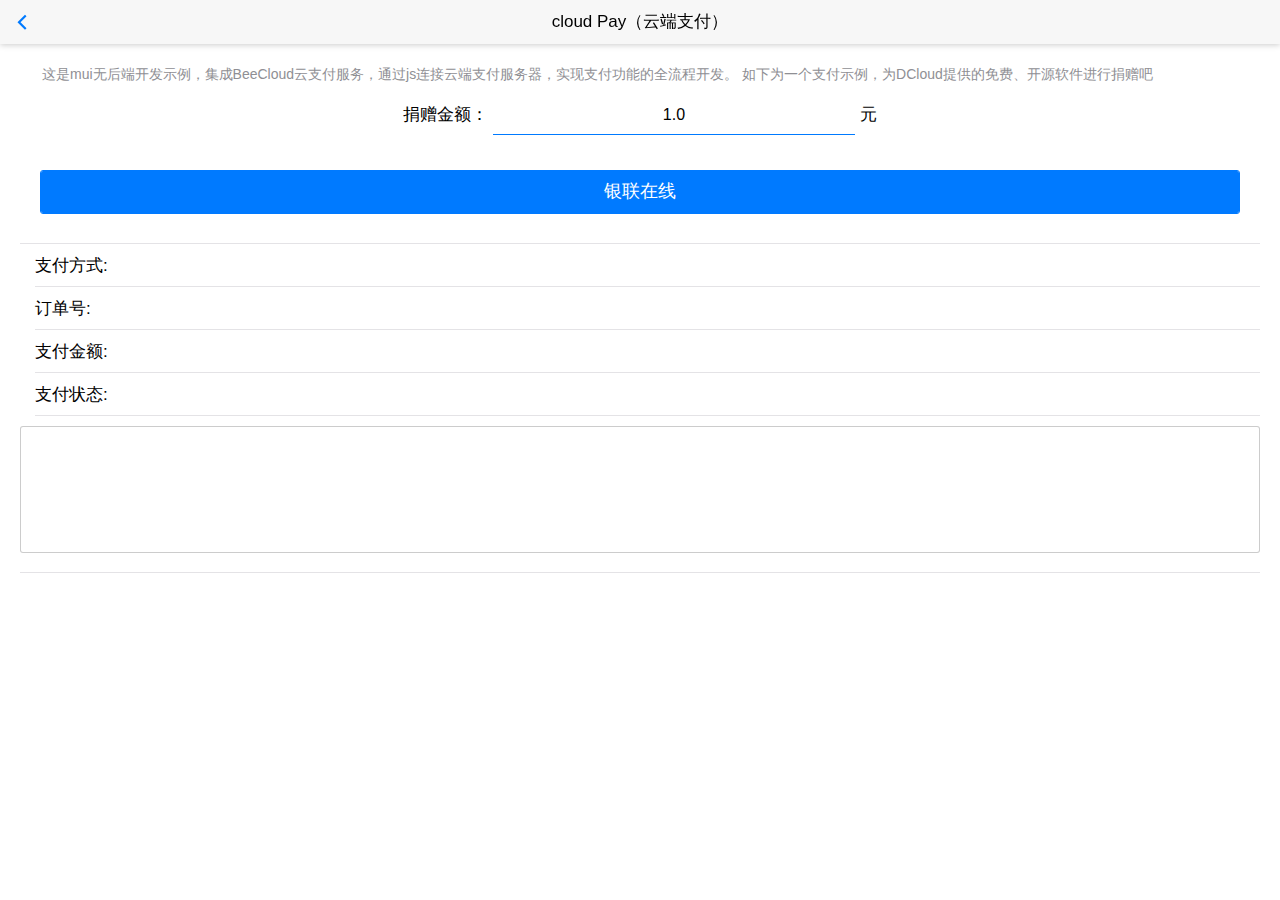
<file: examples/beecloud.html>
<!DOCTYPE html>
<html>

	<head>
		<meta charset="utf-8">
		<meta name="viewport" content="width=device-width,initial-scale=1,minimum-scale=1,maximum-scale=1,user-scalable=no" />
		<title></title>
		<link rel="stylesheet" href="../css/mui.min.css">
		<script src="../js/mui.min.js"></script>
		<script type="text/javascript" charset="utf-8">
			mui.init();
		</script>
		<!--标准mui.css-->
		<style>
			.mui-content-padded {
				padding: 10px;
			}
			body,
			body .mui-content {
				background-color: #fff !important;
			}
			#total {
				-webkit-user-select: text;
				text-align: right;
				padding: 0 1em;
				border: 0px;
				border-bottom: 1px solid #007aff;
				border-radius: 0;
				font-size: 16px;
				width: 30%;
				outline: none;
			}
			textarea{
				margin-top: 10px;
			}
			.mui-btn-block{
				padding: 8px 5px;
			}
		</style>
	</head>

	<body>
		<header class="mui-bar mui-bar-nav">
			<a class="mui-action-back mui-icon mui-icon-left-nav mui-pull-left"></a>
			<h1 class="mui-title">cloud Pay（云端支付）</h1>
		</header>
		<div id="dcontent" class="mui-content">
			<div class="mui-content-padded">
				<p style="text-indent: 22px;">
					这是mui无后端开发示例，集成BeeCloud云支付服务，通过js连接云端支付服务器，实现支付功能的全流程开发。 如下为一个支付示例，为DCloud提供的免费、开源软件进行捐赠吧
				</p>
				<div style="padding: 0 1em;text-align:center">
					捐赠金额：
					<input id="total" type="number" value="1.0" style="text-align:center" /> 元
				</div>
				<div class="mui-content-padded oauth-area">
					<!--探测本机软件，自动显示支付宝和微信支付方式-->
					<!--银联在线一直显示-->
					<div id='UN_WEB' class="mui-btn mui-btn-blue mui-btn-block pay">
						银联在线
					</div>
				</div>
				<ul class="mui-table-view">
					<li class="mui-table-view-cell">
						支付方式: <span id="channel"></span>
					</li>
					<li class="mui-table-view-cell">
						订单号: <span id="bill_no"></span>
					</li>
					<li class="mui-table-view-cell">
						支付金额: <span id="total_fee"></span>
					</li>
					<li class="mui-table-view-cell">
						支付状态:<span id="status"></span>
					</li>
					<textarea name="" id="status_msg" cols="20" rows="5"></textarea>
				</ul>
			</div>
		</div>
	</body>
	<script src="../js/beecloud.js">
	</script>
	<script type="text/javascript">
		mui('.mui-content-padded').on('tap', '.pay', function() {
			var channel_id = null;
			switch (this.id) { 
				case 'alipay':
					channel_id = 'ALI_APP';
					break;
				case 'wxpay':
					channel_id = 'WX_APP';
					break;
				case 'UN_WEB':
					channel_id = 'UN_WEB';
					break;
				default:
					break;
			}
			beecloudPay(channel_id);
			document.getElementById("channel").innerHTML = channel_id;
			document.getElementById("total_fee").innerHTML = document.getElementById('total').value;
			document.getElementById("bill_no").innerHTML = beecloud.genBillNo();
		})

		function beecloudPay(bcChannel) {
			//因DCloud尚未申请银联账号，故支付宝、微信使用的是DCloud的appid，银联暂时使用BeeCloud的appid，开发者这里无需判断，直接写一个appid即可；
			var _appid = bcChannel == "UN_WEB" ? "c37d661d-7e61-49ea-96a5-68c34e83db3b":"44f01a13-965f-4b27-ba9f-da678b47f3f5"
			/*
			 * 构建支付参数
			 * 
			 * app_id: BeeCloud控制台上创建的APP的appid，必填 
			 * title: 订单标题，32个字节，最长支持16个汉字；必填
			 * total_fee: 支付金额，以分为单位，大于0的整数，必填
			 * bill_no: 订单号，8~32位数字和/或字母组合,确保在商户系统中唯一，必填
			 * optional: 扩展参数,可以传入任意数量的key/value对来补充对业务逻辑的需求;此参数会在webhook回调中返回; 选填
			 * bill_timeout: 订单失效时间,必须为非零正整数，单位为秒，必须大于360。选填 
			 */
			var payData = {
				app_id: _appid,
				channel: bcChannel,
				title: "DCloud项目捐赠",
				total_fee: document.getElementById('total').value * 100,
				bill_no: beecloud.genBillNo(),
				optional: {
					'uerId': 'beecloud',
					'phone': '4006280728'
				},
				bill_timeout: 360,
				return_url: "http://www.dcloud.io/demo/pay" //wap支付成功后的回跳地址
			};
			/*
			 *  发起支付
			 *  payData: 支付参数
			 *  cbsuccess: 支付成功回调
			 *  cberror: 支付失败回调
			 */
			beecloud.payReq(payData, function(result) {
				document.getElementById("status").innerHTML = 'success';
				document.getElementById("status").style.color = 'green'
				document.getElementById("status_msg").innerHTML = "-------- 支付成功 --------" + "\n感谢您的支持,我们会继续努力完善产品";
				console.log(result);
			}, function(e) {
				document.getElementById("status").innerHTML = 'failed';
				document.getElementById("status").style.color = 'red'
				document.getElementById("status_msg").innerHTML = "-------- 支付失败 --------\n" + "错误码：" + e.code + '\n' + e.message;
			});
		}
	</script>

</html>
</file>
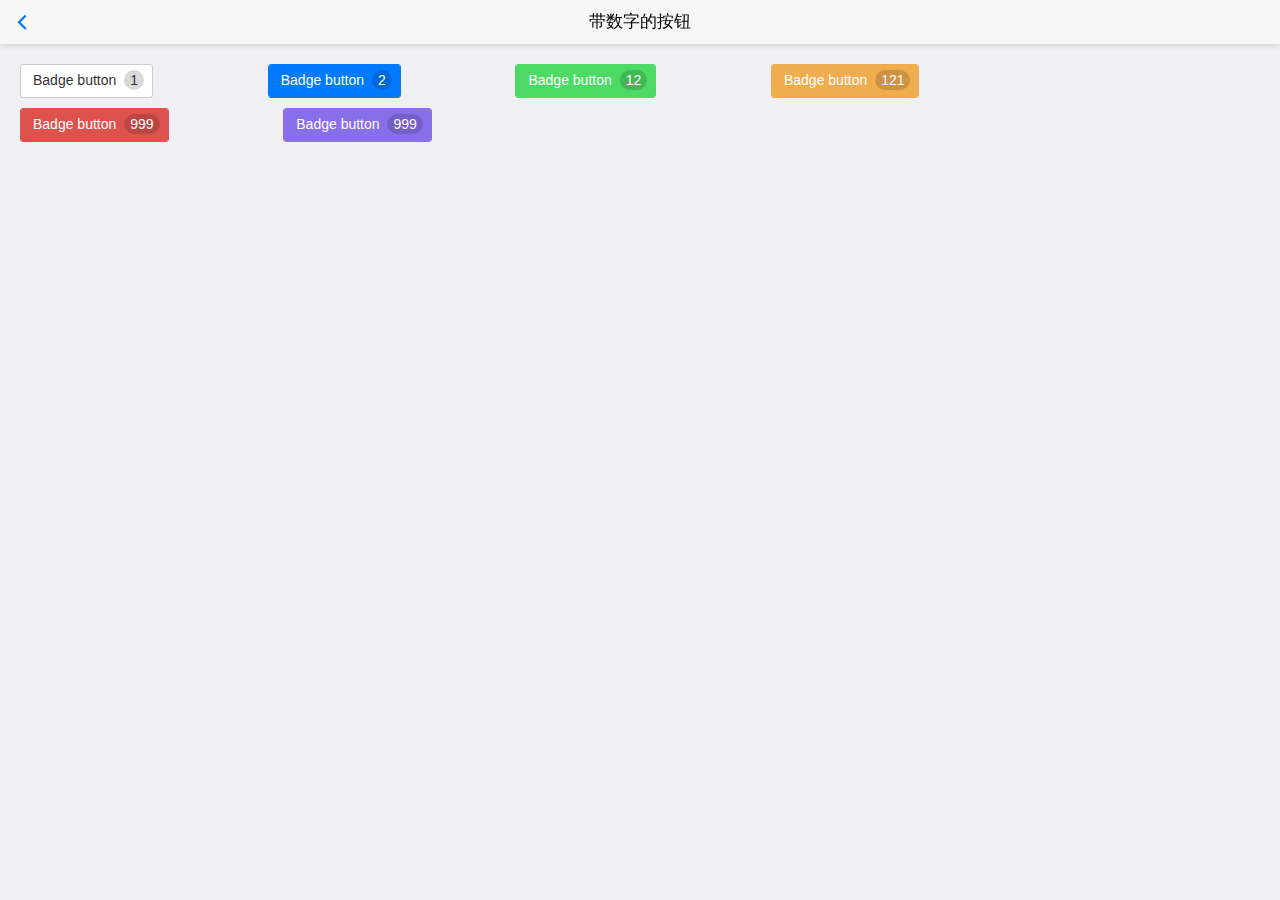
<file: examples/buttons-with-badges.html>
<!DOCTYPE html>
<html>

	<head>
		<meta charset="utf-8">
		<title>Hello MUI</title>
		<meta name="viewport" content="width=device-width, initial-scale=1,maximum-scale=1,user-scalable=no">
		<meta name="apple-mobile-web-app-capable" content="yes">
		<meta name="apple-mobile-web-app-status-bar-style" content="black">

		<!--标准mui.css-->
		<link rel="stylesheet" href="../css/mui.min.css">
		<!--App自定义的css-->
		<link rel="stylesheet" type="text/css" href="../css/app.css"/>
		<style>
			.mui-btn{
		        margin-top: 10px;
		        margin-right: 100px;
		        margin-left: 10px;
		    }
		</style>
		
	</head>

	<body>
		<header class="mui-bar mui-bar-nav">
		    <a class="mui-action-back mui-icon mui-icon-back mui-pull-left"></a>
		    <h1 class="mui-title">带数字的按钮</h1>
		</header>
		<div class="mui-content">
		    <div class="mui-content-padded">
		        <button type="button" class="mui-btn">Badge button <span class="mui-badge">1</span></button>
		        <button type="button" class="mui-btn mui-btn-primary">Badge button <span class="mui-badge mui-badge-primary">2</span></button>
		        <button type="button" class="mui-btn mui-btn-success">Badge button <span class="mui-badge mui-badge-success">12</span></button>
		        <button type="button" class="mui-btn mui-btn-warning">Badge button <span class="mui-badge mui-badge-warning">121</span></button>
		        <button type="button" class="mui-btn mui-btn-danger">Badge button <span class="mui-badge mui-badge-danger">999</span></button>
		        <button type="button" class="mui-btn mui-btn-royal">Badge button <span class="mui-badge mui-badge-royal">999</span></button>
		
		    </div>
		</div>
	</body>
	<script src="../js/mui.min.js"></script>
	<script>
		mui.init({
			swipeBack:true //启用右滑关闭功能
		});
	</script>
</html>
</file>
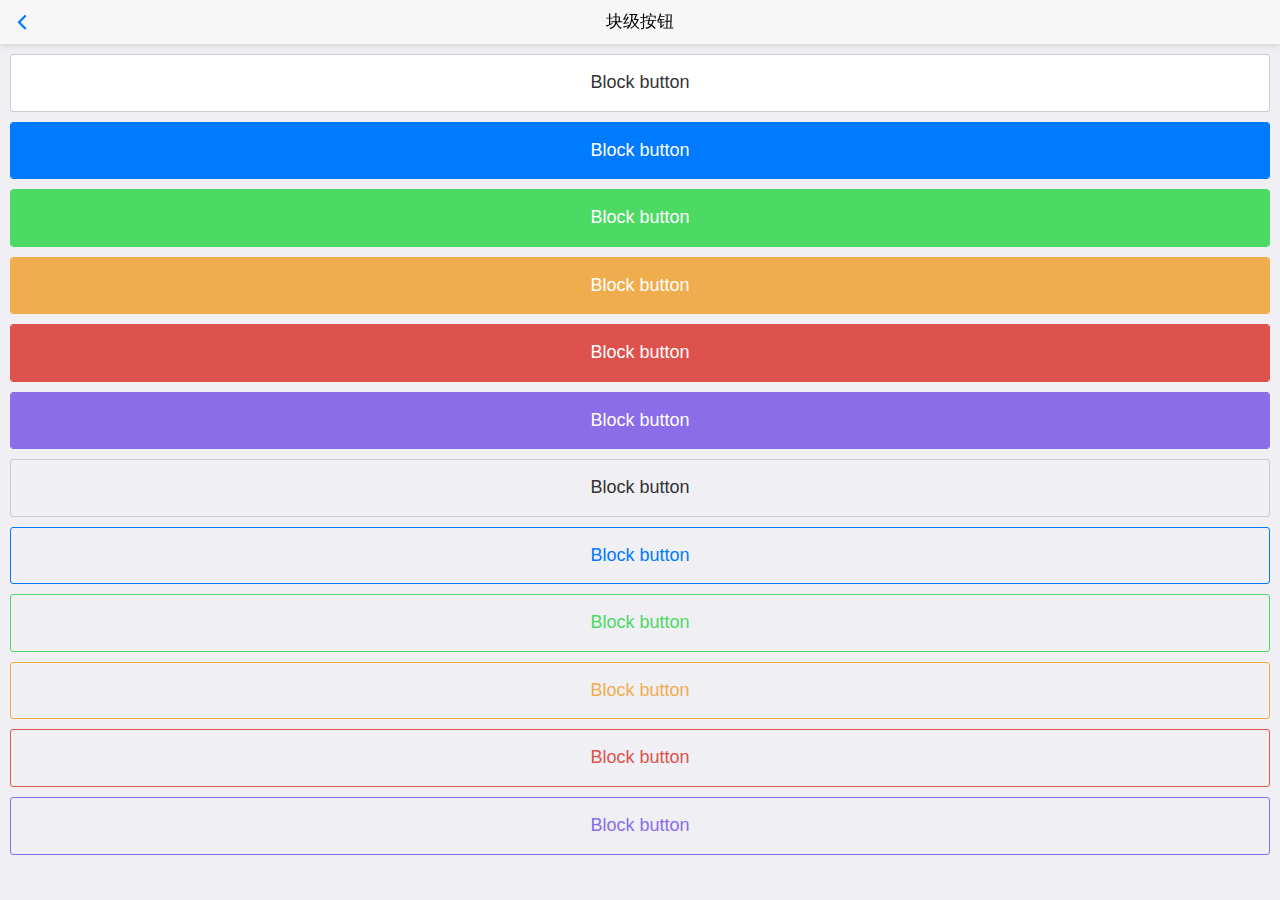
<file: examples/buttons-with-block.html>
<!DOCTYPE html>
<html>

	<head>
		<meta charset="utf-8">
		<title>Hello MUI</title>
		<meta name="viewport" content="width=device-width, initial-scale=1,maximum-scale=1,user-scalable=no">
		<meta name="apple-mobile-web-app-capable" content="yes">
		<meta name="apple-mobile-web-app-status-bar-style" content="black">

		<!--标准mui.css-->
		<link rel="stylesheet" href="../css/mui.min.css">
		<!--App自定义的css-->
		<link rel="stylesheet" type="text/css" href="../css/app.css"/>
		<style>
			.mui-content-padded{
			  	margin: 10px;
			  }
		</style>
	</head>

	<body>
		<header class="mui-bar mui-bar-nav">
		    <a class="mui-action-back mui-icon mui-icon-back mui-pull-left"></a>
		    <h1 class="mui-title">块级按钮</h1>
		</header>
		<div class="mui-content">
		    <div class="mui-content-padded">
		        <button type="button" class="mui-btn mui-btn-block">Block button</button>
		        <button type="button" class="mui-btn mui-btn-primary mui-btn-block">Block button</button>
		        <button type="button" class="mui-btn mui-btn-success mui-btn-block">Block button</button>
		        <button type="button" class="mui-btn mui-btn-warning mui-btn-block">Block button</button>
		        <button type="button" class="mui-btn mui-btn-danger mui-btn-block">Block button</button>
				<button type="button" class="mui-btn mui-btn-royal mui-btn-block">Block button</button>
		        <button type="button" class="mui-btn mui-btn-block mui-btn-outlined">Block button</button>
		        <button type="button" class="mui-btn mui-btn-primary mui-btn-block mui-btn-outlined">Block button</button>
		        <button type="button" class="mui-btn mui-btn-success mui-btn-block mui-btn-outlined">Block button</button>
		        <button type="button" class="mui-btn mui-btn-warning mui-btn-block mui-btn-outlined">Block button</button>
		        <button type="button" class="mui-btn mui-btn-danger mui-btn-block mui-btn-outlined">Block button</button>
		        <button type="button" class="mui-btn mui-btn-royal mui-btn-block mui-btn-outlined">Block button</button>
		    </div>
		</div>
	</body>
	<script src="../js/mui.min.js"></script>
	<script>
		mui.init({
			swipeBack:true //启用右滑关闭功能
		});
	</script>
</html>
</file>
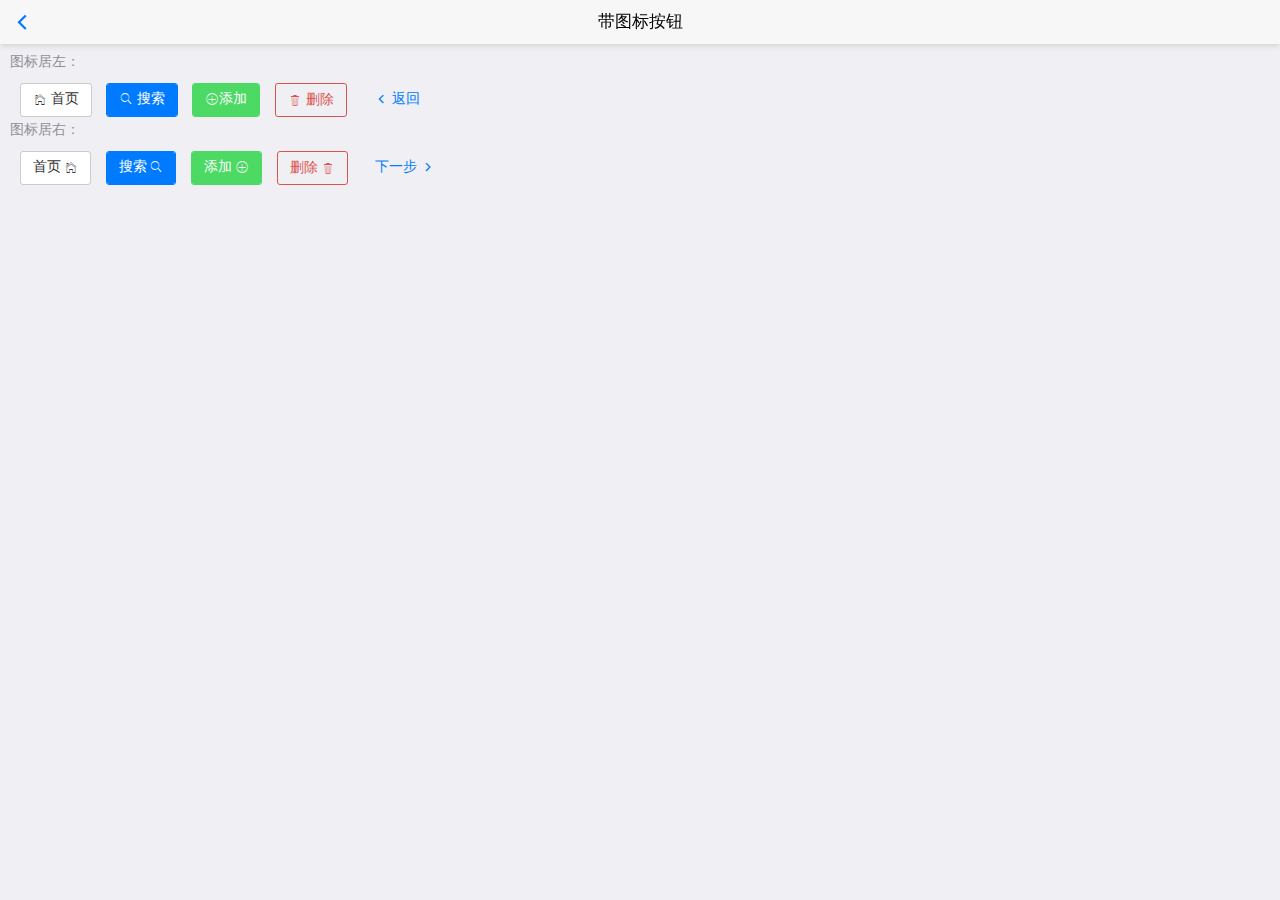
<file: examples/buttons-with-icons.html>
<!DOCTYPE html>
<html>

	<head>
		<meta charset="utf-8">
		<title>Hello MUI</title>
		<meta name="viewport" content="width=device-width, initial-scale=1,maximum-scale=1,user-scalable=no">
		<meta name="apple-mobile-web-app-capable" content="yes">
		<meta name="apple-mobile-web-app-status-bar-style" content="black">

		<!--标准mui.css-->
		<link rel="stylesheet" href="../css/mui.min.css">
		<!--App自定义的css-->
		<link rel="stylesheet" type="text/css" href="../css/app.css"/>
		<style>
			 .mui-btn{
		        margin-top: 10px;
		        margin-left: 10px;
		    }
		</style>
	</head>

	<body>
		<header class="mui-bar mui-bar-nav">
		    <a class="mui-action-back mui-icon mui-icon-back mui-pull-left"></a>
		    <h1 class="mui-title">带图标按钮</h1>
		</header>
		<div class="mui-content">
		    <div class="mui-content-padded">
		    		<h5>图标居左：</h5>
		        <button type="button" class="mui-btn mui-icon mui-icon-home">
		            首页
		        </button>
		        <button type="button" class="mui-btn mui-btn-primary mui-icon mui-icon-search">
		            搜索
		        </button>
		        <button type="button" class="mui-btn mui-btn-success mui-icon mui-icon-plus">添加</button>
		        <button type="button" class="mui-btn mui-btn-danger mui-btn-outlined">
		            <span class="mui-icon mui-icon-trash"></span>
		            删除	
		        </button>
		        <button type="button" class="mui-btn mui-btn-link">
		            <span class="mui-icon mui-icon-back"></span>
		            返回
		        </button>
		        <h5>图标居右：</h5>
		        <button type="button" class="mui-btn mui-icon mui-icon-home mui-right">
		            首页
		        </button>
		        <button type="button" class="mui-btn mui-btn-primary mui-icon mui-icon-search mui-right">
		            搜索
		        </button>
		        <button type="button" class="mui-btn mui-btn-success mui-icon mui-icon-plus mui-right">添加</button>
		        <button type="button" class="mui-btn mui-btn-danger mui-btn-outlined">
		            删除	
		            <span class="mui-icon mui-icon-trash"></span>
		        </button>
		        <button type="button" class="mui-btn mui-btn-link">
		            下一步
		            <span class="mui-icon mui-icon-forward"></span>
		        </button>
		    </div>
		</div>
	</body>
	<script src="../js/mui.min.js"></script>
	<script>
		mui.init({
			swipeBack:true //启用右滑关闭功能
		});
	</script>
</html>
</file>
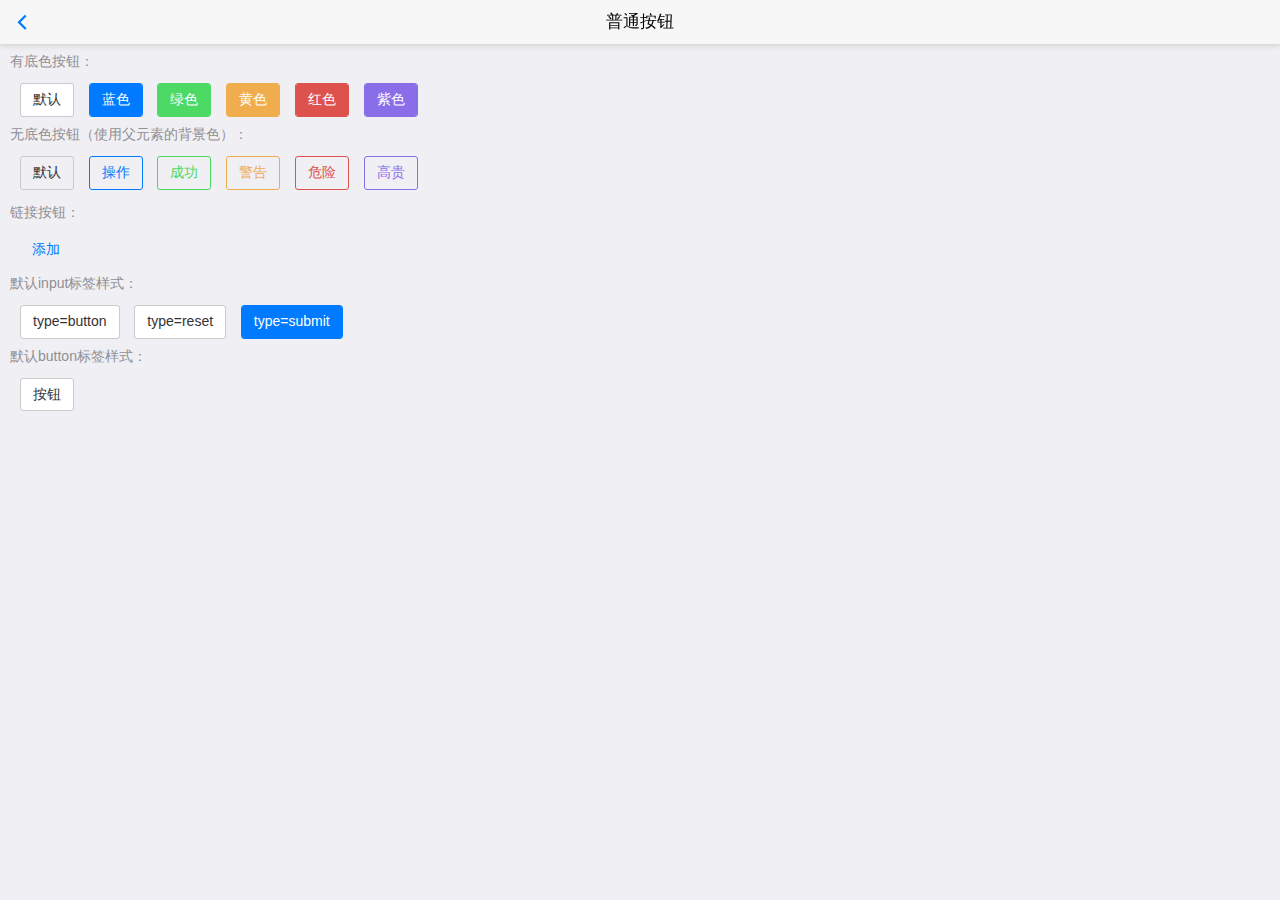
<file: examples/buttons.html>
<!DOCTYPE html>
<html>

	<head>
		<meta charset="utf-8">
		<title>Hello MUI</title>
		<meta name="viewport" content="width=device-width, initial-scale=1,maximum-scale=1,user-scalable=no">
		<meta name="apple-mobile-web-app-capable" content="yes">
		<meta name="apple-mobile-web-app-status-bar-style" content="black">

		<!--标准mui.css-->
		<link rel="stylesheet" href="../css/mui.min.css">
		<!--App自定义的css-->
		<link rel="stylesheet" type="text/css" href="../css/app.css"/>
		<style>
			input, button, .mui-btn {
				margin-top: 10px;
				margin-left: 10px;
			}
		</style>
	</head>

	<body>
		<header class="mui-bar mui-bar-nav">
			<a class="mui-action-back mui-icon mui-icon-left-nav mui-pull-left"></a>
			<h1 class="mui-title">普通按钮</h1>
		</header>
		<div class="mui-content">
			<div class="mui-content-padded">
				<h5>有底色按钮：</h5>
				<button type="button" class="mui-btn">
					默认
				</button>
				<div class="mui-btn mui-btn-primary">
					蓝色
				</div>
				<span class="mui-btn mui-btn-success">
					绿色
				</span>
				<button type="button" class="mui-btn mui-btn-warning">
					黄色
				</button>
				<button type="button" class="mui-btn mui-btn-danger">
					红色
				</button>
				<button type="button" class="mui-btn mui-btn-royal">
					紫色
				</button>
		
				<h5 style="margin-top: 10px;">无底色按钮（使用父元素的背景色）：</h5>	
				<button type="button" class="mui-btn mui-btn-outlined">
					默认
				</button>
				<button type="button" class="mui-btn mui-btn-primary mui-btn-outlined">
					操作
				</button>
				<button type="button" class="mui-btn mui-btn-success mui-btn-outlined">
					成功
				</button>
				<button type="button" class="mui-btn mui-btn-warning mui-btn-outlined">
					警告
				</button>
				<button type="button" class="mui-btn mui-btn-danger mui-btn-outlined">
					危险
				</button>
				<button type="button" class="mui-btn mui-btn-royal mui-btn-outlined">
					高贵
				</button>
				<h5 style="margin-top: 15px;">链接按钮：</h5>	
				<button type="button" class="mui-btn mui-btn-link">
					添加
				</button>
				<h5 style="margin-top: 10px;">默认input标签样式：</h5>	
				<input type="button" value="type=button" />
				<input type="reset" value="type=reset" />
				<input type="submit" value="type=submit" />
				<h5 style="margin-top: 10px;">默认button标签样式：</h5>	
				<button type="button" >按钮</button>
		
			</div>
		</div>
		</body>
	<script src="../js/mui.min.js"></script>
	<script>
		mui.init({
			swipeBack:true //启用右滑关闭功能
		});
	</script>
</html>
</file>
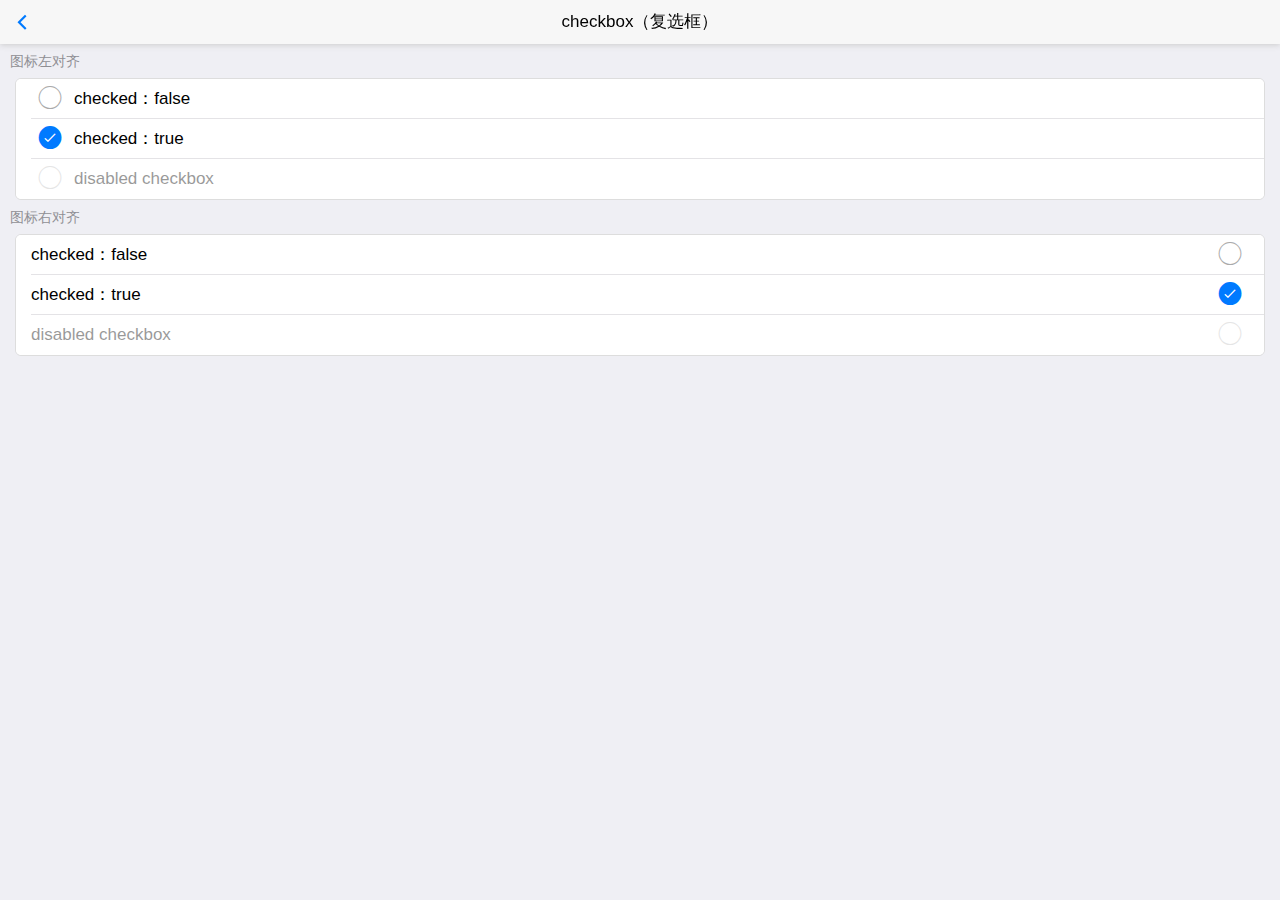
<file: examples/checkbox.html>
<!DOCTYPE html>
<html>

	<head>
		<meta charset="utf-8">
		<title>Hello MUI</title>
		<meta name="viewport" content="width=device-width, initial-scale=1,maximum-scale=1,user-scalable=no">
		<meta name="apple-mobile-web-app-capable" content="yes">
		<meta name="apple-mobile-web-app-status-bar-style" content="black">

		<!--标准mui.css-->
		<link rel="stylesheet" href="../css/mui.min.css">
		<!--App自定义的css-->
		<link rel="stylesheet" type="text/css" href="../css/app.css"/>
	</head>
	<body>
		<header class="mui-bar mui-bar-nav">
			<a class="mui-action-back mui-icon mui-icon-left-nav mui-pull-left"></a>
			<h1 class="mui-title">checkbox（复选框）</h1>
		</header>
		<div class="mui-content">
			<h5 class="mui-content-padded">图标左对齐</h5>
			<div class="mui-card">
				<form class="mui-input-group">
					<div class="mui-input-row mui-checkbox mui-left">
						<label>checked：false</label>
						<input name="checkbox" value="Item 1" type="checkbox" >
					</div>
					<div class="mui-input-row mui-checkbox mui-left">
						<label>checked：true</label>
						<input name="checkbox" value="Item 2" type="checkbox" checked>
					</div>
					<div class="mui-input-row mui-checkbox mui-left mui-disabled">
						<label>disabled checkbox</label>
						<input name="checkbox" type="checkbox" disabled="disabled">
					</div>
				</form>
			</div>
			<h5 class="mui-content-padded">图标右对齐</h5>
			<div class="mui-card">
				<form class="mui-input-group">
					<div class="mui-input-row mui-checkbox">
						<label>checked：false</label>
						<input name="checkbox1" value="Item 3" type="checkbox" >
					</div>
					<div class="mui-input-row mui-checkbox">
						<label>checked：true</label>
						<input name="checkbox1" value="Item 4" type="checkbox" checked>
					</div>
					<div class="mui-input-row mui-checkbox mui-disabled">
						<label>disabled checkbox</label>
						<input name="checkbox1" type="checkbox" disabled="disabled">
					</div>
				</form>
			</div>
		</div>
	</body>
	<script src="../js/mui.min.js"></script>
	<script>
		mui.init({
			swipeBack:true //启用右滑关闭功能
		});
		mui('.mui-input-group').on('change', 'input', function() {
			var value = this.checked?"true":"false";
			this.previousElementSibling.innerText = "checked："+value;
		});
	</script>
</html>
</file>
<file: css/app.css>
/*
 *这是单独为hello mui准备的个性化css，可以覆盖标准mui的css定义；
 * 在实际项目开发时，建议为App单独写一个css文件，从而实现项目的自定义皮肤功能；
 * 
 * */
.mui-plus.mui-android header.mui-bar{
	display: none;
}
.mui-plus.mui-android .mui-bar-nav~.mui-content{
	padding: 0;
}
</file>
